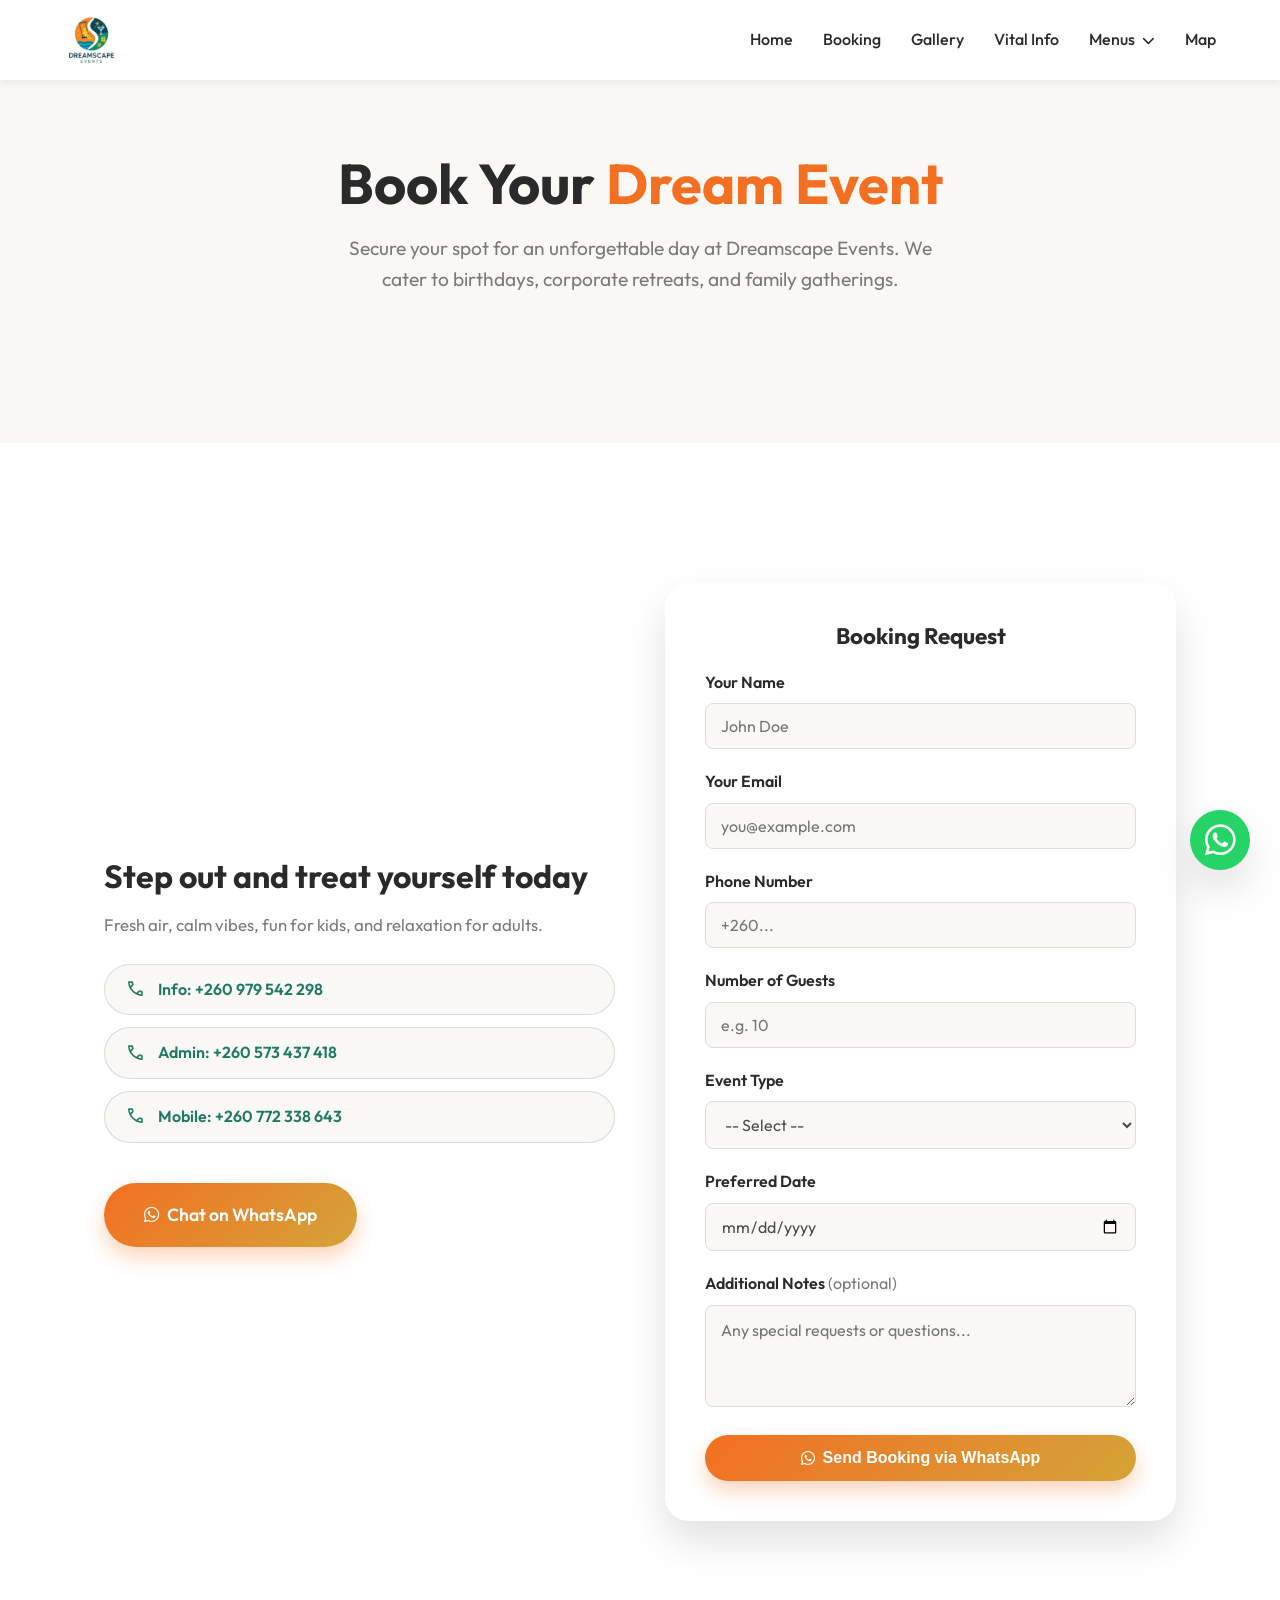
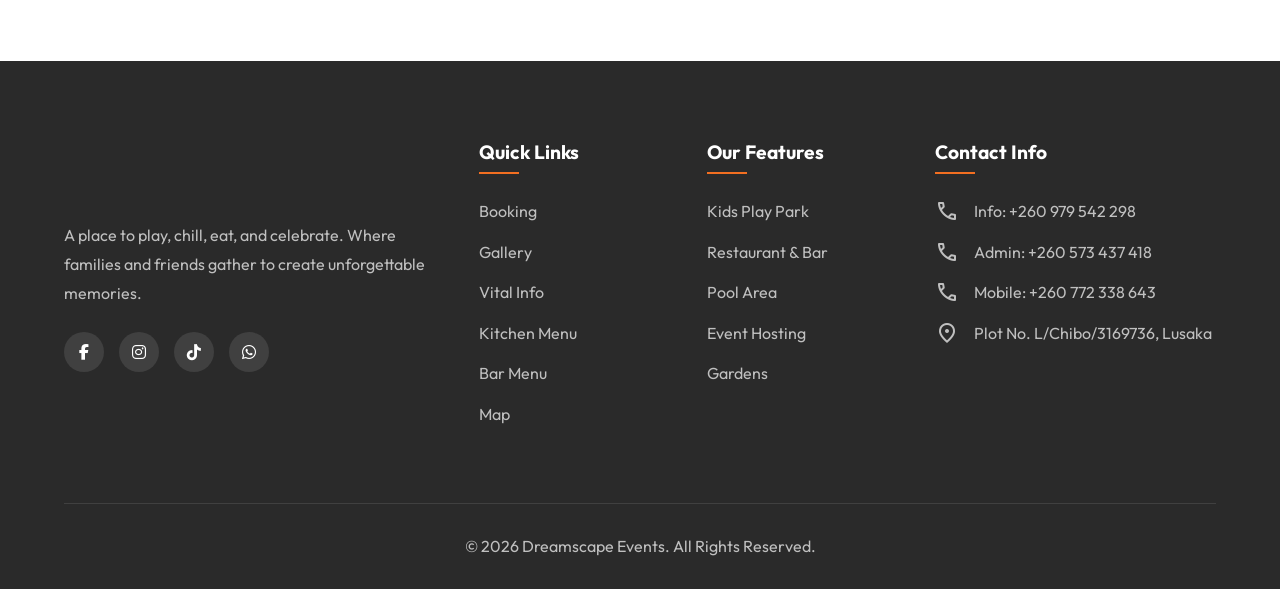
<file: booking.html>
<!DOCTYPE html>
<html lang="en">
<head>
    <meta charset="UTF-8">
    <meta name="viewport" content="width=device-width, initial-scale=1.0">
    <title>Booking - Dreamscape Events</title>
    <meta name="description" content="Book your next event at Dreamscape Events. From birthday celebrations to corporate retreats, we have everything you need for an unforgettable experience.">
    <!-- Preconnect to critical origins -->
    <link rel="preconnect" href="https://fonts.googleapis.com">
    <link rel="preconnect" href="https://fonts.gstatic.com" crossorigin>
    <!-- Critical font - load normally -->
    <link href="https://fonts.googleapis.com/css2?family=Outfit:wght@300;400;500;600;700;800&display=swap" rel="stylesheet">
    <!-- Icon fonts - load asynchronously -->
    <link rel="preload" href="https://fonts.googleapis.com/css2?family=Material+Symbols+Outlined:opsz,wght,FILL,GRAD@20..48,100..700,0..1,-50..200" as="style" onload="this.onload=null;this.rel='stylesheet'">
    <noscript><link href="https://fonts.googleapis.com/css2?family=Material+Symbols+Outlined:opsz,wght,FILL,GRAD@20..48,100..700,0..1,-50..200" rel="stylesheet"></noscript>
    <!-- FontAwesome - load asynchronously -->
    <link rel="preload" href="https://cdnjs.cloudflare.com/ajax/libs/font-awesome/6.4.0/css/all.min.css" as="style" onload="this.onload=null;this.rel='stylesheet'">
    <noscript><link rel="stylesheet" href="https://cdnjs.cloudflare.com/ajax/libs/font-awesome/6.4.0/css/all.min.css"></noscript>
    <link rel="stylesheet" href="style.css">
</head>
<body>
    <div class="site-preloader" id="sitePreloader" role="status" aria-live="polite" aria-label="Loading Dreamscape Events">
        <div class="preloader-shell">
            <img decoding="async" height="256" width="256" src="Assets/logo-256.png" alt="" class="preloader-logo" aria-hidden="true">
            <div class="preloader-progress" aria-hidden="true"></div>
            <div class="preloader-text">Loading</div>
        </div>
    </div>

    <div class="scroll-progress-bar" id="scrollProgress"></div>
    
    <!-- Navbar -->
    <header class="navbar scrolled" id="navbar">
        <div class="container nav-container">
            <a href="index.html" class="logo">
                <img decoding="async" height="256" width="256" src="Assets/logo-256.png" alt="Dreamscape Events Logo" class="logo-img">
            </a>
            
            <button class="nav-toggle" id="navToggle" aria-label="Toggle navigation">
                <span class="material-symbols-outlined" style="color: var(--clr-dark);">menu</span>
            </button>

            <nav class="nav-links" id="navLinks">
                <a href="index.html" class="nav-link">Home</a>
                <a href="booking.html" class="nav-link active">Booking</a>
                <a href="gallery.html" class="nav-link">Gallery</a>
                <a href="vital-info.html" class="nav-link">Vital Info</a>
                <div class="dropdown">
                    <a href="#" class="nav-link">Menus <i class="fa-solid fa-chevron-down" style="font-size: 0.8em; margin-left: 4px;"></i></a>
                    <div class="dropdown-content">
                        <a href="kitchen-menu.html">Kitchen Menu</a>
                        <a href="bar-menu.html">Bar Menu</a>
                    </div>
                </div>
                <a href="map.html" class="nav-link">Map</a>
            </nav>
        </div>
    </header>

    <main>
        <!-- Booking Hero -->
        <section class="section bg-light-beige" style="padding-top: 150px; text-align: center;">
            <div class="container reveal fade-up">
                <h1 class="section-title">Book Your <span class="highlight-text">Dream Event</span></h1>
                <p class="section-subtitle">Secure your spot for an unforgettable day at Dreamscape Events. We cater to birthdays, corporate retreats, and family gatherings.</p>
            </div>
        </section>

        <!-- Booking Section -->
        <section class="section" id="contact">
            <div class="container">
                <div class="cta-layout booking-card">
                    <div class="cta-text-side">
                        <h2 class="booking-info-title">Step out and treat yourself today</h2>
                        <p class="booking-info-desc">Fresh air, calm vibes, fun for kids, and relaxation for adults.</p>
                        
                        <div class="booking-contact-list">
                            <a href="tel:+260979542298" class="booking-contact-pill">
                                <span class="material-symbols-outlined">phone</span>
                                <span>Info: +260 979 542 298</span>
                            </a>
                            <a href="tel:+260573437418" class="booking-contact-pill">
                                <span class="material-symbols-outlined">phone</span>
                                <span>Admin: +260 573 437 418</span>
                            </a>
                            <a href="tel:+260772338643" class="booking-contact-pill">
                                <span class="material-symbols-outlined">phone</span>
                                <span>Mobile: +260 772 338 643</span>
                            </a>
                        </div>
                        
                        <a href="https://wa.me/260979542298" class="btn btn-primary btn-large mt-4">
                            <i class="fa-brands fa-whatsapp" style="margin-right: 8px;"></i>Chat on WhatsApp
                        </a>
                    </div>
                    
                    <div class="booking-form">
                        <h3 class="booking-form-title">Booking Request</h3>

                        <!-- Success Message (hidden by default) -->
                        <div class="booking-success" id="bookingSuccess">
                            <span class="material-symbols-outlined booking-success-icon">check_circle</span>
                            <h4>Request Sent!</h4>
                            <p>Your booking request has been sent via WhatsApp. We'll confirm your booking shortly.</p>
                            <button class="btn btn-primary mt-3" id="bookingAgainBtn" style="width:100%;">Make Another Booking</button>
                        </div>

                        <form id="bookingForm" novalidate>
                            <!-- FormSubmit Configuration -->
                            <input type="hidden" name="_subject" value="New Event Booking Request!">
                            <input type="hidden" name="_template" value="table">
                            <input type="hidden" name="_captcha" value="false">

                            <div class="form-group">
                                <label for="bookingName">Your Name</label>
                                <input type="text" id="bookingName" name="Name" class="form-control" placeholder="John Doe" required>
                            </div>
                            <div class="form-group">
                                <label for="bookingEmail">Your Email</label>
                                <input type="email" id="bookingEmail" name="Email" class="form-control" placeholder="you@example.com" required>
                            </div>
                            <div class="form-group">
                                <label for="bookingPhone">Phone Number</label>
                                <input type="tel" id="bookingPhone" name="Phone" class="form-control" placeholder="+260..." required>
                            </div>
                            <div class="form-group">
                                <label for="bookingGuests">Number of Guests</label>
                                <input type="number" id="bookingGuests" name="Guests" class="form-control" placeholder="e.g. 10" min="1" required>
                            </div>
                            <div class="form-group">
                                 <label for="bookingPackage">Event Type</label>
                                 <select id="bookingPackage" name="Package" class="form-control" required>
                                     <option value="">-- Select --</option>
                                     <option>General Visit</option>
                                     <option>Birthday Celebration</option>
                                     <option>School Tour</option>
                                     <option>Corporate Event</option>
                                     <option>Other</option>
                                 </select>
                             </div>
                            <div class="form-group">
                                <label for="bookingDate">Preferred Date</label>
                                <input type="date" id="bookingDate" name="Date" class="form-control" required>
                            </div>
                            <div class="form-group">
                                <label for="bookingNotes">Additional Notes <span style="font-weight:400; color: var(--clr-text-light);">(optional)</span></label>
                                <textarea id="bookingNotes" name="Notes" class="form-control" rows="3" placeholder="Any special requests or questions..."></textarea>
                            </div>
                            <button type="submit" class="btn btn-primary" id="bookingSubmitBtn" style="width: 100%;">
                                <i class="fa-brands fa-whatsapp" style="margin-right: 8px;"></i>Send Booking via WhatsApp
                            </button>
                        </form>
                    </div>
                </div>
            </div>
        </section>
    </main>

    <!-- Footer -->
    <footer class="footer">
        <div class="container">
            <div class="footer-grid">
                <div class="footer-brand">
                    <a href="index.html" class="logo footer-logo">
                        <img decoding="async" height="256" width="256" src="Assets/logo-256.png" alt="Dreamscape Events Logo" class="logo-img" loading="lazy">
                    </a>
                    <p class="footer-desc">A place to play, chill, eat, and celebrate. Where families and friends gather to create unforgettable memories.</p>
                    <div class="social-links">
                        <a href="#"><i class="fa-brands fa-facebook-f"></i></a>
                        <a href="#"><i class="fa-brands fa-instagram"></i></a>
                        <a href="#"><i class="fa-brands fa-tiktok"></i></a>
                        <a href="#"><i class="fa-brands fa-whatsapp"></i></a>
                    </div>
                </div>
                <div class="footer-links">
                    <h3>Quick Links</h3>
                    <ul>
                        <li><a href="booking.html">Booking</a></li>
                        <li><a href="gallery.html">Gallery</a></li>
                        <li><a href="vital-info.html">Vital Info</a></li>
                        <li><a href="kitchen-menu.html">Kitchen Menu</a></li>
                        <li><a href="bar-menu.html">Bar Menu</a></li>
                        <li><a href="map.html">Map</a></li>
                    </ul>
                </div>
                <div class="footer-services">
                    <h3>Our Features</h3>
                    <ul>
                        <li>Kids Play Park</li>
                        <li>Restaurant & Bar</li>
                        <li>Pool Area</li>
                        <li>Event Hosting</li>
                        <li>Gardens</li>
                    </ul>
                </div>
                <div class="footer-contact">
                    <h3>Contact Info</h3>
                    <ul>
                        <li><span class="material-symbols-outlined">phone</span> Info: +260 979 542 298</li>
                        <li><span class="material-symbols-outlined">phone</span> Admin: +260 573 437 418</li>
                        <li><span class="material-symbols-outlined">phone</span> Mobile: +260 772 338 643</li>
                        <li><span class="material-symbols-outlined">location_on</span> Plot No. L/Chibo/3169736, Lusaka</li>
                    </ul>
                </div>
            </div>
            <div class="footer-bottom">
                <p>&copy; <span id="current-year"></span> Dreamscape Events. All Rights Reserved.</p>
            </div>
        </div>
    </footer>

    <!-- Floating WhatsApp Button -->
    <a href="https://wa.me/260979542298" class="whatsapp-float" target="_blank" rel="noopener noreferrer" aria-label="Chat on WhatsApp">
        <i class="fa-brands fa-whatsapp"></i>
    </a>

    <script src="script.js" defer></script>
</body>
</html>
</file>
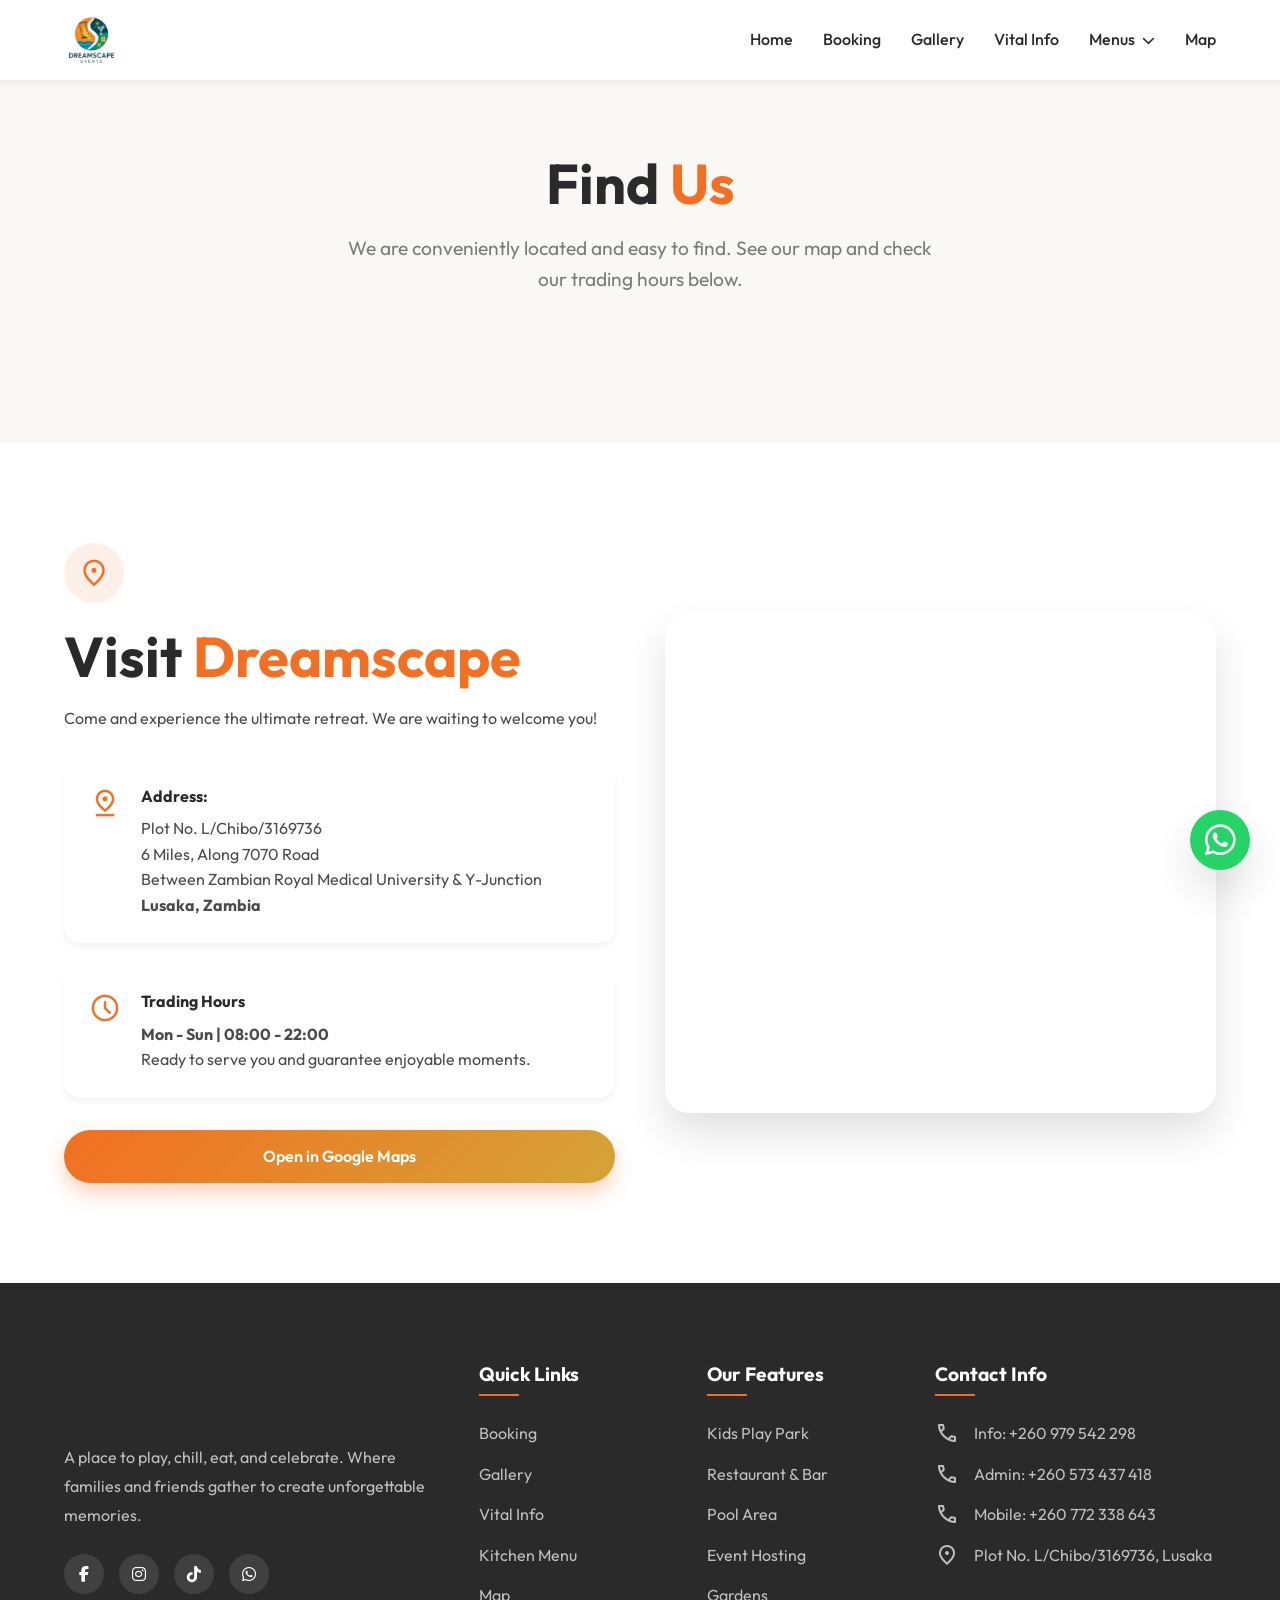
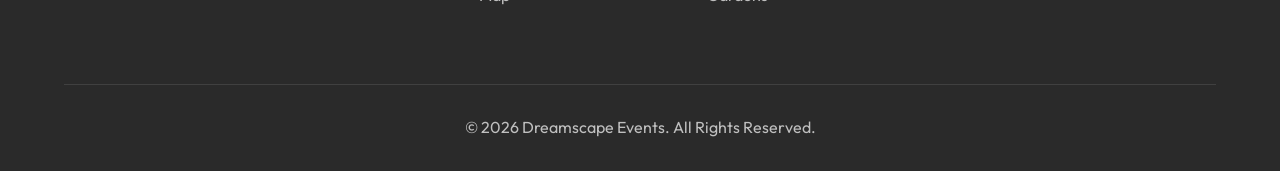
<file: map.html>
<!DOCTYPE html>
<html lang="en">
<head>
    <meta charset="UTF-8">
    <meta name="viewport" content="width=device-width, initial-scale=1.0">
    <title>Map & Directions - Dreamscape Events</title>
    <meta name="description" content="Find us in Lusaka. View our location map, get directions, and check our trading hours. We are conveniently located at 6 Miles along 7070 Road.">
    <!-- Preconnect to critical origins -->
    <link rel="preconnect" href="https://fonts.googleapis.com">
    <link rel="preconnect" href="https://fonts.gstatic.com" crossorigin>
    <!-- Critical font - load normally -->
    <link href="https://fonts.googleapis.com/css2?family=Outfit:wght@300;400;500;600;700;800&display=swap" rel="stylesheet">
    <!-- Icon fonts -->
    <link rel="preload" href="https://fonts.googleapis.com/css2?family=Material+Symbols+Outlined:opsz,wght,FILL,GRAD@20..48,100..700,0..1,-50..200" as="style" onload="this.onload=null;this.rel='stylesheet'">
    <noscript><link href="https://fonts.googleapis.com/css2?family=Material+Symbols+Outlined:opsz,wght,FILL,GRAD@20..48,100..700,0..1,-50..200" rel="stylesheet"></noscript>
    <!-- FontAwesome -->
    <link rel="preload" href="https://cdnjs.cloudflare.com/ajax/libs/font-awesome/6.4.0/css/all.min.css" as="style" onload="this.onload=null;this.rel='stylesheet'">
    <noscript><link rel="stylesheet" href="https://cdnjs.cloudflare.com/ajax/libs/font-awesome/6.4.0/css/all.min.css"></noscript>
    <link rel="stylesheet" href="style.css">
</head>
<body>
    <div class="site-preloader" id="sitePreloader" role="status" aria-live="polite" aria-label="Loading Dreamscape Events">
        <div class="preloader-shell">
            <img decoding="async" height="256" width="256" src="Assets/logo-256.png" alt="" class="preloader-logo" aria-hidden="true">
            <div class="preloader-progress" aria-hidden="true"></div>
            <div class="preloader-text">Loading</div>
        </div>
    </div>

    <div class="scroll-progress-bar" id="scrollProgress"></div>
    
    <!-- Navbar -->
    <header class="navbar scrolled" id="navbar">
        <div class="container nav-container">
            <a href="index.html" class="logo">
                <img decoding="async" height="256" width="256" src="Assets/logo-256.png" alt="Dreamscape Events Logo" class="logo-img">
            </a>
            
            <button class="nav-toggle" id="navToggle" aria-label="Toggle navigation">
                <span class="material-symbols-outlined" style="color: var(--clr-dark);">menu</span>
            </button>

            <nav class="nav-links" id="navLinks">
                <a href="index.html" class="nav-link">Home</a>
                <a href="booking.html" class="nav-link">Booking</a>
                <a href="gallery.html" class="nav-link">Gallery</a>
                <a href="vital-info.html" class="nav-link">Vital Info</a>
                <div class="dropdown">
                    <a href="#" class="nav-link">Menus <i class="fa-solid fa-chevron-down" style="font-size: 0.8em; margin-left: 4px;"></i></a>
                    <div class="dropdown-content">
                        <a href="kitchen-menu.html">Kitchen Menu</a>
                        <a href="bar-menu.html">Bar Menu</a>
                    </div>
                </div>
                <a href="map.html" class="nav-link active">Map</a>
            </nav>
        </div>
    </header>

    <main>
        <!-- Map Hero -->
        <section class="section bg-light-beige" style="padding-top: 150px; text-align: center;">
            <div class="container reveal fade-up">
                <h1 class="section-title">Find <span class="highlight-text">Us</span></h1>
                <p class="section-subtitle">We are conveniently located and easy to find. See our map and check our trading hours below.</p>
            </div>
        </section>

        <!-- Location Section -->
        <section class="location section" id="location">
            <div class="container">
                <div class="location-grid">
                    <div class="location-content reveal fade-left">
                        <div class="location-icon-circle"><span class="material-symbols-outlined">location_on</span></div>
                        <h2 class="section-title">Visit <span class="highlight-text">Dreamscape</span></h2>
                        <p class="location-desc">Come and experience the ultimate retreat. We are waiting to welcome you!</p>
                        
                        <div class="address-box" style="background: white; padding: 25px; border-radius: var(--radius-md); box-shadow: var(--shadow-sm); display: flex; gap: 20px; margin-top: 30px;">
                            <span class="material-symbols-outlined" style="color: var(--clr-warm-orange); font-size: 2rem;">pin_drop</span>
                            <div>
                                <h4 style="margin-bottom: 10px;">Address:</h4>
                                <p>Plot No. L/Chibo/3169736</p>
                                <p>6 Miles, Along 7070 Road</p>
                                <p>Between Zambian Royal Medical University & Y-Junction</p>
                                <p><strong>Lusaka, Zambia</strong></p>
                            </div>
                        </div>
                        
                        <div class="address-box mt-3" style="background: white; padding: 25px; border-radius: var(--radius-md); box-shadow: var(--shadow-sm); display: flex; gap: 20px;">
                            <span class="material-symbols-outlined" style="color: var(--clr-warm-orange); font-size: 2rem;">schedule</span>
                            <div>
                                <h4 style="margin-bottom: 10px;">Trading Hours</h4>
                                <p><strong>Mon - Sun | 08:00 - 22:00</strong></p>
                                <p>Ready to serve you and guarantee enjoyable moments.</p>
                            </div>
                        </div>

                        <a href="https://maps.google.com/maps?q=Dreamscape+Events,+6+Miles,+Lusaka" target="_blank" class="btn btn-primary mt-4" style="width: 100%;">Open in Google Maps</a>
                    </div>
                    <div class="location-map reveal fade-right map-container" style="height: 500px; border-radius: var(--radius-lg); overflow: hidden; box-shadow: var(--shadow-lg);">
                        <iframe src="https://maps.google.com/maps?q=Dreamscape+Events,+6+Miles,+Lusaka&t=&z=15&ie=UTF8&iwloc=&output=embed" width="100%" height="100%" style="border:0;" allowfullscreen="" loading="lazy"></iframe>
                    </div>
                </div>
            </div>
        </section>
    </main>

    <!-- Footer -->
    <footer class="footer">
        <div class="container">
            <div class="footer-grid">
                <div class="footer-brand">
                    <a href="index.html" class="logo footer-logo">
                        <img decoding="async" height="256" width="256" src="Assets/logo-256.png" alt="Dreamscape Events Logo" class="logo-img" loading="lazy">
                    </a>
                    <p class="footer-desc">A place to play, chill, eat, and celebrate. Where families and friends gather to create unforgettable memories.</p>
                    <div class="social-links">
                        <a href="#"><i class="fa-brands fa-facebook-f"></i></a>
                        <a href="#"><i class="fa-brands fa-instagram"></i></a>
                        <a href="#"><i class="fa-brands fa-tiktok"></i></a>
                        <a href="#"><i class="fa-brands fa-whatsapp"></i></a>
                    </div>
                </div>
                <div class="footer-links">
                    <h3>Quick Links</h3>
                    <ul>
                        <li><a href="booking.html">Booking</a></li>
                        <li><a href="gallery.html">Gallery</a></li>
                        <li><a href="vital-info.html">Vital Info</a></li>
                        <li><a href="kitchen-menu.html">Kitchen Menu</a></li>
                        <li><a href="map.html">Map</a></li>
                    </ul>
                </div>
                <div class="footer-services">
                    <h3>Our Features</h3>
                    <ul>
                        <li>Kids Play Park</li>
                        <li>Restaurant & Bar</li>
                        <li>Pool Area</li>
                        <li>Event Hosting</li>
                        <li>Gardens</li>
                    </ul>
                </div>
                <div class="footer-contact">
                    <h3>Contact Info</h3>
                    <ul>
                        <li><span class="material-symbols-outlined">phone</span> Info: +260 979 542 298</li>
                        <li><span class="material-symbols-outlined">phone</span> Admin: +260 573 437 418</li>
                        <li><span class="material-symbols-outlined">phone</span> Mobile: +260 772 338 643</li>
                        <li><span class="material-symbols-outlined">location_on</span> Plot No. L/Chibo/3169736, Lusaka</li>
                    </ul>
                </div>
            </div>
            <div class="footer-bottom">
                <p>&copy; <span id="current-year"></span> Dreamscape Events. All Rights Reserved.</p>
            </div>
        </div>
    </footer>

    <!-- Floating WhatsApp Button -->
    <a href="https://wa.me/260979542298" class="whatsapp-float" target="_blank" rel="noopener noreferrer" aria-label="Chat on WhatsApp">
        <i class="fa-brands fa-whatsapp"></i>
    </a>

    <script src="script.js" defer></script>
</body>
</html>
</file>
<file: style.css>
/* 
   Dreamscape Events 
   Modern, Vibrant, Family-friendly Leisure Destination
*/

:root {
    /* Color Palette */
    --clr-deep-green: #1F7A63;
    --clr-warm-orange: #F36F21;
    --clr-golden-yellow: #D4A437;
    --clr-white: #FFFFFF;
    --clr-light-beige: #FAF8F5; /* Very light beige */
    --clr-dark: #2A2A2A;
    --clr-text: #4A4A4A;
    --clr-text-light: #7A7A7A;
    
    /* Gradients */
    --gradient-overlay: linear-gradient(135deg, rgba(31, 122, 99, 0.85) 0%, rgba(212, 164, 55, 0.75) 100%);
    --gradient-orange: linear-gradient(135deg, #F36F21 0%, #D4A437 100%);
    --gradient-green: linear-gradient(135deg, #1F7A63 0%, #145544 100%);
    
    /* Typography */
    --font-main: 'Outfit', sans-serif;
    
    /* Geometry */
    --radius-sm: 8px;
    --radius-md: 16px;
    --radius-lg: 24px;
    --radius-xl: 32px;
    
    /* Shadows */
    --shadow-sm: 0 4px 6px rgba(0, 0, 0, 0.05);
    --shadow-md: 0 10px 20px rgba(0, 0, 0, 0.08);
    --shadow-lg: 0 20px 40px rgba(0, 0, 0, 0.12);
    --shadow-hover: 0 25px 50px rgba(0, 0, 0, 0.18);
    --shadow-orange: 0 10px 20px rgba(243, 111, 33, 0.3);
    
    /* Navigation */
    --nav-height: 80px;
    
    /* Transitions */
    --trans-fast: 0.2s ease;
    --trans-normal: 0.3s ease;
    --trans-slow: 0.5s ease;
}

/* Base Styles */
* {
    margin: 0;
    padding: 0;
    box-sizing: border-box;
}

html {
    scroll-behavior: smooth;
    scroll-padding-top: var(--nav-height);
}

body {
    font-family: var(--font-main);
    color: var(--clr-text);
    background-color: var(--clr-white);
    line-height: 1.6;
    overflow-x: hidden;
}

h1, h2, h3, h4, h5, h6 {
    color: var(--clr-dark);
    font-weight: 700;
    line-height: 1.2;
}

a {
    text-decoration: none;
    color: inherit;
    transition: var(--trans-normal);
}

ul {
    list-style: none;
}

img {
    max-width: 100%;
    height: auto;
    display: block;
}

/* Site Preloader */
.site-preloader {
    position: fixed;
    inset: 0;
    display: grid;
    place-items: center;
    background:
        radial-gradient(circle at 50% 34%, rgba(212, 164, 55, 0.22) 0%, transparent 28%),
        linear-gradient(145deg, #0d3f35 0%, var(--clr-deep-green) 48%, #12342d 100%);
    z-index: 20000;
    opacity: 1;
    visibility: visible;
    transition: opacity 0.45s ease, visibility 0.45s ease;
}

.site-preloader.is-hidden {
    opacity: 0;
    visibility: hidden;
    pointer-events: none;
}

.preloader-shell {
    width: min(78vw, 260px);
    display: grid;
    justify-items: center;
    gap: 18px;
    text-align: center;
}

.preloader-logo {
    width: 118px;
    height: auto;
    object-fit: contain;
    filter: drop-shadow(0 18px 32px rgba(0, 0, 0, 0.24));
}

.preloader-progress {
    position: relative;
    width: 180px;
    height: 3px;
    overflow: hidden;
    border-radius: 999px;
    background: rgba(255, 255, 255, 0.24);
}

.preloader-progress::after {
    content: '';
    position: absolute;
    inset: 0;
    width: 45%;
    border-radius: inherit;
    background: var(--gradient-orange);
    animation: preloaderSweep 1s ease-in-out infinite;
}

.preloader-text {
    color: rgba(255, 255, 255, 0.86);
    font-size: 0.78rem;
    font-weight: 700;
    letter-spacing: 2px;
    text-transform: uppercase;
}

@keyframes preloaderSweep {
    0% { transform: translateX(-120%); }
    50% { transform: translateX(85%); }
    100% { transform: translateX(240%); }
}

@media (prefers-reduced-motion: reduce) {
    .site-preloader,
    .preloader-progress::after {
        animation: none;
        transition: none;
    }
}

.container {
    width: 90%;
    max-width: 1200px;
    margin: 0 auto;
}

.section {
    padding: 100px 0;
    position: relative;
}

.bg-light-beige {
    background-color: var(--clr-light-beige);
}

.has-text-centered {
    text-align: center;
}

.mt-2 { margin-top: 1rem; }
.mt-3 { margin-top: 1.5rem; }
.mt-4 { margin-top: 2rem; }
.mb-3 { margin-bottom: 1.5rem; }

/* Typography Helpers */
.section-title {
    font-size: clamp(2.5rem, 5vw, 3.5rem);
    margin-bottom: 1rem;
    position: relative;
    display: inline-block;
}

.section-subtitle {
    font-size: 1.2rem;
    color: var(--clr-text-light);
    max-width: 600px;
    margin: 0 auto 3rem auto;
}

.highlight-text {
    color: var(--clr-warm-orange);
}

/* Buttons */
.btn {
    display: inline-flex;
    align-items: center;
    justify-content: center;
    padding: 14px 28px;
    border-radius: 50px;
    font-weight: 600;
    font-size: 1rem;
    cursor: pointer;
    border: none;
    transition: var(--trans-normal);
    z-index: 1;
    position: relative;
    overflow: hidden;
}

.btn::before {
    content: '';
    position: absolute;
    top: 0;
    left: 0;
    width: 100%;
    height: 100%;
    background: rgba(255, 255, 255, 0.2);
    transform: translateX(-100%);
    transition: var(--trans-normal);
    z-index: -1;
}

.btn:hover::before {
    transform: translateX(0);
}

.btn-primary {
    background: var(--gradient-orange);
    color: var(--clr-white);
    box-shadow: var(--shadow-orange);
}

.btn-primary:hover {
    transform: translateY(-3px);
    box-shadow: 0 15px 25px rgba(243, 111, 33, 0.4);
    color: var(--clr-white);
}

.btn-secondary {
    background: var(--clr-white);
    color: var(--clr-deep-green);
    box-shadow: var(--shadow-md);
}

.btn-secondary:hover {
    transform: translateY(-3px);
    color: var(--clr-warm-orange);
}

.btn-outline {
    background: transparent;
    border: 2px solid var(--clr-deep-green);
    color: var(--clr-deep-green);
}

.btn-outline:hover {
    background: var(--clr-deep-green);
    color: var(--clr-white);
}

.btn-small {
    padding: 10px 24px;
    font-size: 0.95rem;
}

.btn-large {
    padding: 18px 40px;
    font-size: 1.1rem;
}

/* Navbar */
.navbar {
    position: fixed;
    top: 0;
    left: 0;
    width: 100%;
    height: var(--nav-height);
    background: transparent;
    transition: var(--trans-normal);
    z-index: 1000;
}

.navbar.scrolled {
    background: rgba(255, 255, 255, 0.95);
    backdrop-filter: blur(10px);
    box-shadow: var(--shadow-sm);
}

.nav-container {
    display: flex;
    justify-content: space-between;
    align-items: center;
    height: 100%;
}

.logo {
    display: flex;
    align-items: center;
}

.logo-img {
    height: 55px;
    width: auto;
    object-fit: contain;
    transition: var(--trans-normal);
}

/* On mobile, we previously had an override, but now it's default */


.footer-logo .logo-img {
    height: 60px;
    filter: brightness(0) invert(1);
}

.nav-links {
    display: flex;
    align-items: center;
    gap: 30px;
}

.nav-link {
    color: var(--clr-white);
    font-weight: 500;
    font-size: 1rem;
    position: relative;
}

.navbar.scrolled .nav-link {
    color: var(--clr-dark);
}

/* Dropdown */
.dropdown {
    position: relative;
    display: inline-block;
}

.dropdown-content {
    display: none;
    position: absolute;
    top: 100%;
    left: 50%;
    transform: translateX(-50%);
    background-color: var(--clr-white);
    min-width: 200px;
    box-shadow: var(--shadow-md);
    border-radius: var(--radius-sm);
    z-index: 1000;
    overflow: hidden;
    margin-top: 0; /* Remove margin to prevent gap focus loss */
    border: 1px solid rgba(0,0,0,0.05);
}

/* Bridge the gap between the nav link and the dropdown menu */
.dropdown-content::before {
    content: '';
    position: absolute;
    top: -20px;
    left: 0;
    width: 100%;
    height: 20px;
    background: transparent;
}

.dropdown:hover .dropdown-content {
    display: block;
    animation: dropdownFade var(--trans-fast) forwards;
}

@keyframes dropdownFade {
    from { 
        opacity: 0; 
        transform: translateX(-50%) translateY(10px); 
    }
    to { 
        opacity: 1; 
        transform: translateX(-50%) translateY(0); 
    }
}

.dropdown-content a {
    color: var(--clr-text);
    padding: 14px 20px;
    text-decoration: none;
    display: block;
    font-size: 0.95rem;
    font-weight: 500;
    transition: var(--trans-fast);
    border-bottom: 1px solid rgba(0,0,0,0.03);
}

.dropdown-content a:last-child {
    border-bottom: none;
}

.dropdown-content a:hover {
    background-color: var(--clr-light-beige);
    color: var(--clr-warm-orange);
    padding-left: 25px;
}

.nav-badge {
    font-size: 0.75rem;
    background: var(--clr-warm-orange);
    color: white;
    padding: 2px 8px;
    border-radius: 10px;
    margin-left: 5px;
    vertical-align: middle;
    font-weight: 700;
    text-transform: uppercase;
    letter-spacing: 0.5px;
    box-shadow: 0 2px 5px rgba(243, 111, 33, 0.3);
}

.navbar.scrolled .nav-badge {
    background: var(--gradient-orange);
}

.nav-link:not(.btn-small)::after {
    content: '';
    position: absolute;
    bottom: -5px;
    left: 0;
    width: 0;
    height: 2px;
    background: var(--clr-golden-yellow);
    transition: var(--trans-normal);
}

.navbar.scrolled .nav-link:not(.btn-small)::after {
    background: var(--clr-warm-orange);
}

.nav-link:not(.btn-small):hover::after, .nav-link.active::after {
    width: 100%;
}

.nav-link.btn-small {
    background: var(--clr-golden-yellow);
    color: var(--clr-dark);
    border-radius: 50px;
}

.navbar.scrolled .nav-link.btn-small {
    background: var(--gradient-orange);
    color: var(--clr-white);
}

.nav-toggle {
    display: none;
    align-items: center;
    justify-content: center;
    min-width: 44px;
    min-height: 44px;
    font-size: 1.5rem;
    color: var(--clr-dark);
    background: transparent;
    border: none;
    cursor: pointer;
    padding: 4px;
    border-radius: var(--radius-sm);
    transition: var(--trans-fast);
}

.nav-toggle:hover {
    background: rgba(0,0,0,0.05);
}

.navbar.scrolled .nav-toggle {
    color: var(--clr-dark);
}

/* Hero Section */
.hero {
    min-height: 100vh;
    display: flex;
    align-items: center;
    position: relative;
    clip-path: polygon(0 0, 100% 0, 100% 90%, 0 100%);
    padding-top: var(--nav-height);
    background-color: var(--clr-dark);
    overflow: hidden;
}

/* Hero Slider */
.hero-slider {
    position: absolute;
    top: 0;
    left: 0;
    width: 100%;
    height: 100%;
    z-index: 0;
}

.hero-slider .slide {
    position: absolute;
    top: 0;
    left: 0;
    width: 100%;
    height: 100%;
    background-size: cover;
    background-position: center;
    background-repeat: no-repeat;
    opacity: 0;
    transition: opacity 1.5s ease-in-out, transform 10s linear;
    transform: scale(1.05);
}

.hero-slider .slide.active {
    opacity: 1;
    transform: scale(1);
}

.hero-overlay {
    position: absolute;
    top: 0;
    left: 0;
    width: 100%;
    height: 100%;
    background: var(--gradient-overlay);
    z-index: 1;
}

.hero-content {
    position: relative;
    z-index: 2;
    text-align: center;
    color: var(--clr-white);
    max-width: 800px;
}

.hero-title {
    font-size: clamp(3rem, 8vw, 5.5rem);
    color: var(--clr-white);
    margin-bottom: 20px;
    line-height: 1.1;
    text-shadow: 0 4px 20px rgba(0,0,0,0.3);
}

.hero-title .highlight-text {
    color: var(--clr-golden-yellow);
}

.hero-subtitle {
    font-size: clamp(1.2rem, 3vw, 1.8rem);
    margin-bottom: 40px;
    font-weight: 300;
    opacity: 0.95;
    text-shadow: 0 2px 10px rgba(0,0,0,0.3);
}

.hero-buttons {
    display: flex;
    gap: 20px;
    justify-content: center;
    margin-bottom: 40px;
}

.hero-contact {
    display: flex;
    flex-wrap: wrap;
    gap: 12px;
    justify-content: center;
    align-items: center;
}

.hero-phone-pill {
    display: inline-flex;
    align-items: center;
    gap: 8px;
    background: rgba(255, 255, 255, 0.15);
    backdrop-filter: blur(5px);
    padding: 10px 20px;
    border-radius: 50px;
    font-weight: 600;
    font-size: 1rem;
    border: 1px solid rgba(255, 255, 255, 0.3);
    color: var(--clr-white);
    text-decoration: none;
    transition: var(--trans-fast);
    white-space: nowrap;
}

.hero-phone-pill:hover {
    background: rgba(255, 255, 255, 0.25);
    color: var(--clr-white);
    transform: translateY(-2px);
}

/* About Section */
.about-grid {
    display: grid;
    grid-template-columns: 1fr 1fr;
    gap: 60px;
    align-items: center;
}

.about-desc {
    font-size: 1.2rem;
    margin-bottom: 30px;
}

.about-stats {
    display: flex;
    gap: 30px;
    margin-top: 40px;
}

.stat-item {
    background: var(--clr-light-beige);
    padding: 20px;
    border-radius: var(--radius-md);
    text-align: center;
    flex: 1;
    box-shadow: var(--shadow-sm);
    transition: var(--trans-normal);
}

.stat-item:hover {
    transform: translateY(-5px);
    box-shadow: var(--shadow-md);
}

.stat-num {
    font-size: 2rem;
    color: var(--clr-deep-green);
    margin-bottom: 5px;
}

.image-card-group {
    position: relative;
    padding-right: 40px;
    padding-bottom: 40px;
}

.img-main {
    border-radius: var(--radius-lg);
    box-shadow: var(--shadow-lg);
    position: relative;
    z-index: 1;
}

.img-overlay {
    position: absolute;
    bottom: 0;
    right: 0;
    width: 60%;
    border-radius: var(--radius-lg);
    box-shadow: var(--shadow-hover);
    border: 8px solid var(--clr-white);
    z-index: 2;
    transition: var(--trans-normal);
}

.image-card-group:hover .img-overlay {
    transform: scale(1.05) translate(-10px, -10px);
}

/* Services / Features Section */
.services {
    clip-path: polygon(0 5%, 100% 0, 100% 95%, 0 100%);
    padding: 150px 0;
    margin-top: -50px;
}

.services-grid {
    display: grid;
    grid-template-columns: repeat(auto-fit, minmax(300px, 1fr));
    gap: 30px;
}

.service-card {
    background: var(--clr-white);
    padding: 40px 30px;
    border-radius: var(--radius-lg);
    box-shadow: var(--shadow-md);
    transition: var(--trans-normal);
    position: relative;
    overflow: hidden;
}

.service-card::after {
    content: '';
    position: absolute;
    bottom: 0;
    left: 0;
    width: 100%;
    height: 4px;
    background: var(--gradient-orange);
    transform: scaleX(0);
    transform-origin: left;
    transition: var(--trans-normal);
}

.service-card:hover {
    transform: translateY(-10px);
    box-shadow: var(--shadow-hover);
}

.service-card:hover::after {
    transform: scaleX(1);
}

.service-icon {
    width: 70px;
    height: 70px;
    display: flex;
    align-items: center;
    justify-content: center;
    background: var(--clr-light-beige);
    color: var(--clr-deep-green);
    font-size: 2rem;
    border-radius: 50%;
    margin-bottom: 20px;
    transition: var(--trans-normal);
}

.service-card:hover .service-icon {
    background: var(--clr-deep-green);
    color: var(--clr-white);
}

.service-title {
    font-size: 1.5rem;
    margin-bottom: 15px;
}

/* Experience Section */
.experience-grid {
    display: grid;
    grid-template-columns: 1fr 1fr;
    gap: 60px;
    align-items: center;
}

.experience-image {
    position: relative;
}

.experience-img-full {
    border-radius: var(--radius-xl);
    box-shadow: var(--shadow-lg);
    transition: var(--trans-normal);
}

.experience-image:hover .experience-img-full {
    transform: scale(1.02);
}

.experience-floating-badge {
    position: absolute;
    top: 30px;
    right: -20px;
    background: var(--clr-white);
    padding: 15px 25px;
    border-radius: 50px;
    box-shadow: var(--shadow-md);
    display: flex;
    align-items: center;
    gap: 10px;
    font-weight: 600;
    color: var(--clr-dark);
    z-index: 3;
    animation: float 3s ease-in-out infinite;
}

.experience-floating-badge i {
    color: var(--clr-golden-yellow);
}

@keyframes float {
    0% { transform: translateY(0); }
    50% { transform: translateY(-10px); }
    100% { transform: translateY(0); }
}

@keyframes spin {
    from { transform: rotate(0deg); }
    to   { transform: rotate(360deg); }
}

.experience-desc {
    font-size: 1.2rem;
    margin-bottom: 30px;
}

.experience-list {
    margin-bottom: 30px;
}

.experience-list li {
    display: flex;
    align-items: center;
    gap: 15px;
    margin-bottom: 15px;
    font-size: 1.1rem;
    font-weight: 500;
}

.experience-list li i, .experience-list li .material-symbols-outlined {
    color: var(--clr-warm-orange);
    font-size: 1.5rem;
}

/* Packages Section */
.packages {
    padding-top: 150px;
    margin-top: -50px;
}

.packages-grid {
    display: grid;
    grid-template-columns: repeat(auto-fit, minmax(300px, 1fr));
    gap: 30px;
    margin-top: 50px;
}

.package-card {
    background: var(--clr-white);
    padding: 40px 30px;
    border-radius: var(--radius-lg);
    box-shadow: var(--shadow-sm);
    transition: var(--trans-normal);
    position: relative;
    border: 2px solid transparent;
}

.package-card:hover {
    transform: translateY(-10px);
    box-shadow: var(--shadow-md);
    border-color: rgba(243, 111, 33, 0.3);
}

.package-card.featured {
    border-color: var(--clr-warm-orange);
    box-shadow: var(--shadow-orange);
    transform: scale(1.05);
}

.package-card.featured:hover {
    transform: scale(1.05) translateY(-10px);
    box-shadow: 0 15px 30px rgba(243, 111, 33, 0.4);
}

.package-badge {
    position: absolute;
    top: -15px;
    left: 50%;
    transform: translateX(-50%);
    background: var(--gradient-orange);
    color: var(--clr-white);
    padding: 5px 20px;
    border-radius: 50px;
    font-weight: 600;
    font-size: 0.9rem;
    box-shadow: var(--shadow-orange);
}

.package-header {
    text-align: center;
    margin-bottom: 30px;
    padding-bottom: 20px;
    border-bottom: 1px solid rgba(0,0,0,0.1);
}

.package-header h3 {
    font-size: 1.8rem;
    margin-bottom: 10px;
}

.package-sub {
    color: var(--clr-text-light);
    margin-bottom: 15px;
}

.package-price {
    font-size: 2.5rem;
    font-weight: 800;
    color: var(--clr-deep-green);
}

.package-features {
    list-style: none;
}

.package-features li {
    display: flex;
    align-items: center;
    gap: 15px;
    margin-bottom: 15px;
    font-size: 1.1rem;
}

.package-features li .material-symbols-outlined {
    color: var(--clr-warm-orange);
    font-size: 1.5rem;
}


/* Gallery Section */
.gallery {
    padding-top: 150px;
    margin-top: -50px;
}

.gallery-masonry {
    display: grid;
    grid-template-columns: repeat(auto-fill, minmax(300px, 1fr));
    gap: 20px;
    grid-auto-rows: 250px;
}

.gallery-item {
    position: relative;
    border-radius: var(--radius-md);
    overflow: hidden;
    box-shadow: var(--shadow-sm);
    cursor: pointer;
}

.gallery-item:nth-child(1) { grid-row: span 2; }
.gallery-item:nth-child(4) { grid-row: span 2; }
.gallery-item:nth-child(6) { grid-column: span 2; }

.gallery-item img {
    width: 100%;
    height: 100%;
    object-fit: cover;
    transition: transform 0.5s ease;
}

.gallery-overlay {
    position: absolute;
    bottom: 0;
    left: 0;
    width: 100%;
    height: 55%;
    background: linear-gradient(to top, rgba(20, 85, 68, 0.92) 0%, rgba(31, 122, 99, 0.4) 60%, transparent 100%);
    display: flex;
    align-items: flex-end;
    padding: 16px 20px;
    opacity: 1;
    transition: height var(--trans-normal), background var(--trans-normal);
    pointer-events: none;
}

.gallery-overlay span {
    color: var(--clr-white);
    font-size: 1rem;
    font-weight: 700;
    letter-spacing: 0.5px;
    text-shadow: 0 1px 6px rgba(0,0,0,0.5);
    transition: font-size var(--trans-normal);
    text-transform: uppercase;
}

.gallery-item:hover {
    box-shadow: var(--shadow-lg);
}

.gallery-item:hover img {
    transform: scale(1.08);
}

.gallery-item:hover .gallery-overlay {
    height: 70%;
    background: linear-gradient(to top, rgba(20, 85, 68, 0.97) 0%, rgba(31, 122, 99, 0.6) 60%, transparent 100%);
}

.gallery-item:hover .gallery-overlay span {
    font-size: 1.15rem;
}

/* Location Section */
.location-grid {
    display: grid;
    grid-template-columns: 1fr 1fr;
    gap: 50px;
    align-items: center;
}

.location-icon-circle {
    width: 60px;
    height: 60px;
    background: rgba(243, 111, 33, 0.1);
    color: var(--clr-warm-orange);
    display: flex;
    align-items: center;
    justify-content: center;
    border-radius: 50%;
    font-size: 1.5rem;
    margin-bottom: 20px;
}
.location-icon-circle .material-symbols-outlined {
    font-size: 2rem;
}

.address-box {
    display: flex;
    gap: 20px;
    background: var(--clr-white);
    padding: 25px;
    border-radius: var(--radius-md);
    box-shadow: var(--shadow-sm);
    transition: var(--trans-fast);
}

.address-box:hover {
    box-shadow: var(--shadow-md);
    transform: translateX(5px);
}

.address-box i, .address-box .material-symbols-outlined {
    font-size: 2rem;
    color: var(--clr-deep-green);
}

.map-container {
    height: 450px;
    border-radius: var(--radius-lg);
    overflow: hidden;
    box-shadow: var(--shadow-lg);
}

/* Final CTA Section */
.final-cta {
    position: relative;
    padding: 80px 0;
    background-image: url('Assets/twelve.jpg'); /* Food & drinks setup */
    background-size: cover;
    background-position: center;
    background-attachment: fixed;
    color: var(--clr-white);
}

.final-cta-overlay {
    position: absolute;
    top: 0;
    left: 0;
    width: 100%;
    height: 100%;
    background: rgba(31, 122, 99, 0.9);
    z-index: 1;
}

.final-cta-content {
    position: relative;
    z-index: 2;
    max-width: 800px;
    margin: 0 auto;
}

.final-cta h2 {
    color: var(--clr-white);
    font-size: clamp(2rem, 5vw, 4rem);
    margin-bottom: 20px;
}

.final-cta p {
    font-size: 1.2rem;
    opacity: 0.9;
}

.cta-subtitle {
    font-size: 1.5rem;
    font-weight: 600;
    font-style: italic;
    color: var(--clr-golden-yellow);
}

.contact-details-row {
    display: flex;
    flex-wrap: wrap;
    justify-content: center;
    gap: 15px;
    margin: 30px 0;
}

.contact-pill {
    background: rgba(255, 255, 255, 0.15);
    backdrop-filter: blur(5px);
    padding: 12px 24px;
    border-radius: 50px;
    font-weight: 600;
    border: 1px solid rgba(255,255,255,0.3);
    transition: var(--trans-normal);
}

.contact-pill:hover {
    background: var(--clr-white);
    color: var(--clr-deep-green);
}

/* Footer */
.footer {
    background: var(--clr-dark);
    color: rgba(255,255,255,0.7);
    padding: 80px 0 30px;
}

.footer-grid {
    display: grid;
    grid-template-columns: 2fr 1fr 1fr 1.5fr;
    gap: 40px;
    margin-bottom: 60px;
}

.footer-logo {
    margin-bottom: 20px;
}

.footer-desc {
    margin-bottom: 25px;
    line-height: 1.8;
}

.social-links {
    display: flex;
    gap: 15px;
}

.social-links a {
    width: 40px;
    height: 40px;
    border-radius: 50%;
    background: rgba(255,255,255,0.1);
    display: flex;
    align-items: center;
    justify-content: center;
    color: var(--clr-white);
    transition: var(--trans-normal);
}

.social-links a:hover {
    background: var(--clr-warm-orange);
    transform: translateY(-5px);
}

.footer h3 {
    color: var(--clr-white);
    font-size: 1.2rem;
    margin-bottom: 25px;
    position: relative;
    padding-bottom: 10px;
}

.footer h3::after {
    content: '';
    position: absolute;
    bottom: 0;
    left: 0;
    width: 40px;
    height: 2px;
    background: var(--clr-warm-orange);
}

.footer ul li {
    margin-bottom: 15px;
}

.footer ul li a:hover {
    color: var(--clr-warm-orange);
    padding-left: 5px;
}

.footer-contact li {
    display: flex;
    gap: 15px;
    align-items: flex-start;
}

.footer-contact i {
    color: var(--clr-warm-orange);
    margin-top: 5px;
}

.footer-bottom {
    text-align: center;
    padding-top: 30px;
    border-top: 1px solid rgba(255,255,255,0.1);
}

/* Floating WhatsApp Button */
.whatsapp-float {
    position: fixed;
    bottom: 30px;
    right: 30px;
    width: 60px;
    height: 60px;
    background: #25D366;
    color: white;
    border-radius: 50%;
    display: flex;
    align-items: center;
    justify-content: center;
    font-size: 35px;
    box-shadow: var(--shadow-lg);
    z-index: 1000;
    transition: var(--trans-normal);
    animation: pulse 2s infinite;
}

.whatsapp-float:hover {
    transform: scale(1.1);
    color: white;
}

@keyframes pulse {
    0% { box-shadow: 0 0 0 0 rgba(37, 211, 102, 0.5); }
    70% { box-shadow: 0 0 0 15px rgba(37, 211, 102, 0); }
    100% { box-shadow: 0 0 0 0 rgba(37, 211, 102, 0); }
}

/* Scroll Reveal Animations */
.reveal {
    opacity: 0;
    visibility: hidden;
    transition: all 0.8s cubic-bezier(0.5, 0, 0, 1);
}

.reveal.active {
    opacity: 1;
    visibility: visible;
    transform: translate(0, 0);
}

.fade-up { transform: translateY(50px); }
.fade-left { transform: translateX(-50px); }
.fade-right { transform: translateX(50px); }

/* Responsive Media Queries */
@media screen and (max-width: 1024px) {
    .gallery-item:nth-child(6) { grid-column: span 1; }
    .gallery-masonry { grid-auto-rows: 200px; }
}

@media screen and (max-width: 992px) {
    .about-grid, .experience-grid, .location-grid {
        grid-template-columns: 1fr;
        gap: 40px;
    }
    
    .about-image { order: -1; }
    
    .footer-grid {
        grid-template-columns: 1fr 1fr;
    }
    
    .experience-floating-badge { right: 20px; }
    
    .img-overlay { width: 50%; }
}

@media screen and (max-width: 768px) {
    .nav-toggle { display: flex; }
    
    .nav-links {
        position: fixed;
        top: calc(var(--nav-height) + 15px);
        right: -320px;
        width: 280px;
        height: auto;
        max-height: 85vh;
        background: var(--clr-white);
        flex-direction: column;
        align-items: stretch;
        text-align: center;
        padding: 40px 20px;
        transition: all 0.4s cubic-bezier(0.4, 0, 0.2, 1);
        border-radius: 24px;
        box-shadow: 0 15px 50px rgba(0,0,0,0.2);
        border: 1px solid rgba(0,0,0,0.05);
        z-index: 1000;
        gap: 25px;
    }
    
    .nav-links.active {
        right: 15px;
        left: auto;
    }
    
    .nav-link {
        color: var(--clr-dark);
        font-size: 1.1rem;
        font-weight: 600;
        width: 100%;
        text-align: center;
        display: flex;
        align-items: center;
        justify-content: center;
    }

    .dropdown {
        width: 100%;
        display: block;
    }

    .dropdown-content {
        position: static;
        display: none;
        box-shadow: none;
        transform: none;
        animation: none;
        padding: 10px 0;
        margin-top: 10px;
        min-width: auto;
        background: rgba(0,0,0,0.03);
        border-radius: 15px;
        width: 100%;
    }

    .dropdown-content::before {
        display: none;
    }

    .dropdown:hover .dropdown-content {
        display: none;
        transform: none;
        animation: none;
    }

    .dropdown-content.active {
        display: block;
    }

    .dropdown:hover .dropdown-content.active {
        display: block;
    }

    .dropdown-content a {
        padding: 12px 15px;
        font-size: 0.95rem;
        text-align: center;
        border-bottom: none;
    }

    .dropdown-content a:hover {
        padding-left: 15px;
    }
    
    .navbar { background: var(--clr-white); }
    .nav-toggle { color: var(--clr-dark); }
    
    /* Logo must show original colors on mobile since navbar is always white */
    .logo-img {
        filter: none;
    }
    
    .hero-title { font-size: 2.5rem; }
    
    .stat-item { padding: 15px; }
    .stat-num { font-size: 1.5rem; }
}

@media screen and (max-width: 576px) {
    .footer-grid {
        grid-template-columns: 1fr;
        gap: 30px;
    }
    
    .hero-buttons {
        flex-direction: column;
    }
    
    .about-stats {
        flex-direction: column;
    }
    
    .contact-details-row {
        flex-direction: column;
        align-items: center;
    }
    
    .whatsapp-float {
        width: 50px;
        height: 50px;
        font-size: 30px;
        bottom: 80px;
        right: 20px;
    }
}

/* Pro Touches & New Elements */

/* Scroll Progress Bar */
.scroll-progress-bar {
    position: fixed;
    top: 0;
    left: 0;
    height: 4px;
    background: var(--gradient-orange);
    width: 0%;
    z-index: 9999;
    transition: width 0.1s;
}

/* Floating Book Now */
.floating-book {
    position: fixed;
    bottom: 90px;
    right: 20px;
    background: var(--clr-deep-green);
    color: var(--clr-white);
    padding: 12px 20px;
    border-radius: 50px;
    text-decoration: none;
    font-weight: 600;
    box-shadow: var(--shadow-lg);
    z-index: 999;
    display: flex;
    align-items: center;
    gap: 8px;
    transition: transform 0.3s;
}
.floating-book:hover { transform: translateY(-5px); color: var(--clr-white); background: var(--clr-warm-orange); }

/* Stats Section */
.stats {
    background: var(--clr-deep-green);
    color: var(--clr-white);
    padding: 80px 0;
}
.stats-grid {
    display: grid;
    grid-template-columns: repeat(auto-fit, minmax(200px, 1fr));
    gap: 40px;
    text-align: center;
}
.stat-box h3 {
    font-size: 3rem;
    color: var(--clr-golden-yellow);
    margin-bottom: 10px;
}

/* Testimonials */
.testimonials-grid {
    display: grid;
    grid-template-columns: repeat(auto-fit, minmax(300px, 1fr));
    gap: 30px;
}
.testimonial-card {
    background: var(--clr-white);
    padding: 30px;
    border-radius: var(--radius-lg);
    box-shadow: var(--shadow-md);
}
.testimonial-text {
    font-size: 1.1rem;
    font-style: italic;
    margin-bottom: 20px;
}
.testimonial-author { font-weight: 700; color: var(--clr-deep-green); }
.stars { color: var(--clr-golden-yellow); margin-bottom: 10px; }

/* Filter Bar */
.gallery-filters {
    display: flex;
    justify-content: center;
    gap: 15px;
    margin-bottom: 40px;
    flex-wrap: wrap;
}
.filter-btn {
    background: var(--clr-white);
    border: 1px solid var(--clr-deep-green);
    color: var(--clr-deep-green);
    padding: 8px 20px;
    border-radius: 50px;
    cursor: pointer;
    font-weight: 500;
    transition: var(--trans-fast);
}
.filter-btn.active, .filter-btn:hover {
    background: var(--clr-deep-green);
    color: var(--clr-white);
}

/* Lightbox */
.lightbox {
    position: fixed;
    top: 0; left: 0; width: 100%; height: 100%;
    background: rgba(0,0,0,0.9);
    z-index: 10000;
    display: flex; align-items: center; justify-content: center;
    opacity: 0; visibility: hidden;
    transition: var(--trans-normal);
}
.lightbox.active { opacity: 1; visibility: visible; }
.lightbox img { max-width: 90%; max-height: 90%; border-radius: var(--radius-sm); }
.lightbox-close {
    position: absolute; top: 30px; right: 30px;
    color: white; font-size: 2rem; cursor: pointer;
}

/* Mobile Action Bar */
.mobile-action-bar {
    display: none;
    position: fixed;
    bottom: 0; left: 0; width: 100%;
    background: var(--clr-white);
    box-shadow: 0 -5px 20px rgba(0,0,0,0.1);
    z-index: 998;
}
.mobile-actions {
    display: flex; justify-content: space-around;
    padding: 10px 0;
}
.mobile-action-btn {
    display: flex; flex-direction: column; align-items: center;
    color: var(--clr-text); font-size: 0.8rem; gap: 5px;
    font-weight: 500;
}
.mobile-action-btn .material-symbols-outlined { font-size: 1.5rem; color: var(--clr-deep-green); }

@media screen and (max-width: 768px) {
    .mobile-action-bar { display: block; }
    .floating-book { display: none; }
    .whatsapp-float { bottom: 80px; }
    body { padding-bottom: 70px; } /* give space for mobile bar */
}

/* Booking Form */
.booking-form {
    background: var(--clr-white);
    padding: 40px;
    border-radius: var(--radius-lg);
    box-shadow: var(--shadow-lg);
    color: var(--clr-text);
}
.form-group { margin-bottom: 20px; text-align: left; }
.form-group label { display: block; margin-bottom: 8px; font-weight: 600; color: var(--clr-dark); }
.form-control {
    width: 100%; padding: 12px 15px;
    border: 1px solid #ddd; border-radius: var(--radius-sm);
    font-size: 1rem;
    font-family: inherit;
    background: var(--clr-light-beige);
    color: var(--clr-text);
}
.cta-layout {
    display: grid;
    grid-template-columns: 1fr 1fr;
    gap: 50px;
    align-items: center;
}
@media screen and (max-width: 992px) {
    .cta-layout { grid-template-columns: 1fr; }
}

/* Booking Page Specific */

/* Textarea consistent with other inputs */
textarea.form-control {
    resize: vertical;
    min-height: 90px;
    font-family: inherit;
    line-height: 1.6;
}

/* Invalid field highlight */
.form-control.input-error {
    border-color: #e53e3e !important;
    box-shadow: 0 0 0 3px rgba(229, 62, 62, 0.15);
    animation: shake 0.35s ease;
}

@keyframes shake {
    0%, 100% { transform: translateX(0); }
    20%       { transform: translateX(-6px); }
    40%       { transform: translateX(6px); }
    60%       { transform: translateX(-4px); }
    80%       { transform: translateX(4px); }
}

/* Booking success confirmation panel */
.booking-success {
    display: none;
    flex-direction: column;
    align-items: center;
    text-align: center;
    padding: 40px 20px;
    gap: 12px;
    opacity: 0;
    transform: scale(0.95);
    transition: opacity 0.4s ease, transform 0.4s ease;
}

.booking-success.show {
    opacity: 1;
    transform: scale(1);
}

.booking-success-icon {
    font-size: 4rem;
    color: var(--clr-deep-green);
    display: block;
}

.booking-success h4 {
    font-size: 1.5rem;
    color: var(--clr-dark);
}

.booking-success p {
    color: var(--clr-text-light);
    font-size: 1rem;
    max-width: 300px;
}

.booking-card {
    background: var(--clr-white);
    padding: 40px;
    border-radius: var(--radius-lg);
}

.booking-info-title {
    text-align: left;
    margin-bottom: 16px;
    font-size: clamp(1.4rem, 3vw, 2rem);
}

.booking-info-desc {
    text-align: left;
    margin-bottom: 24px;
    color: var(--clr-text-light);
    font-size: 1.05rem;
    line-height: 1.7;
}

.booking-contact-list {
    display: flex;
    flex-direction: column;
    gap: 12px;
    margin-bottom: 8px;
}

.booking-contact-pill {
    display: flex;
    align-items: center;
    gap: 12px;
    background: var(--clr-light-beige);
    border: 1.5px solid rgba(31, 122, 99, 0.2);
    color: var(--clr-deep-green);
    font-weight: 600;
    font-size: 1rem;
    padding: 12px 20px;
    border-radius: 50px;
    transition: var(--trans-fast);
    text-decoration: none;
}

.booking-contact-pill:hover {
    background: var(--clr-deep-green);
    color: var(--clr-white);
    border-color: var(--clr-deep-green);
    transform: translateY(-2px);
    box-shadow: var(--shadow-sm);
}

.booking-contact-pill .material-symbols-outlined {
    font-size: 1.3rem;
    flex-shrink: 0;
}

.booking-form-title {
    color: var(--clr-dark);
    margin-bottom: 20px;
    text-align: center;
    font-size: 1.4rem;
}

@media screen and (max-width: 768px) {
    .booking-card {
        padding: 24px 16px;
    }

    .booking-info-title {
        font-size: 1.4rem;
    }

    .cta-layout.booking-card {
        grid-template-columns: 1fr;
        gap: 32px;
    }

    .booking-contact-pill {
        font-size: 0.95rem;
        padding: 10px 16px;
    }
}

.reels-grid {
    display: grid; grid-template-columns: repeat(auto-fit, minmax(200px, 1fr)); gap: 20px;
}
.reel-wrapper {
    position: relative; border-radius: var(--radius-md); overflow: hidden;
    height: 400px;
    box-shadow: var(--shadow-md);
}
.reel-wrapper video, .reel-wrapper img {
    width: 100%; height: 100%; object-fit: cover;
    transition: transform 10s ease;
}
.reel-wrapper:hover img {
    transform: scale(1.1);
}
.reel-overlay {
    position: absolute; bottom: 20px; left: 20px; color: white;
    font-weight: bold; font-size: 1.2rem; text-shadow: 0 2px 5px rgba(0,0,0,0.8);
}

/* ===== Performance Optimizations ===== */

/* Skip rendering of offscreen sections until they scroll into view */
.about,
.services,
.packages,
.reels,
.gallery,
.testimonials,
.location,
.final-cta,
.footer {
    content-visibility: auto;
    contain-intrinsic-size: auto 600px;
}

/* GPU-accelerate animated elements */
.hero-slider .slide,
.reveal,
.service-card,
.package-card,
.gallery-item img,
.reel-wrapper img {
    will-change: transform, opacity;
}

/* Optimize image rendering for faster paint */
img {
    image-rendering: auto;
    content-visibility: auto;
}

/* Remove will-change after animation completes to free GPU memory */
.reveal.active {
    will-change: auto;
}
</file>
